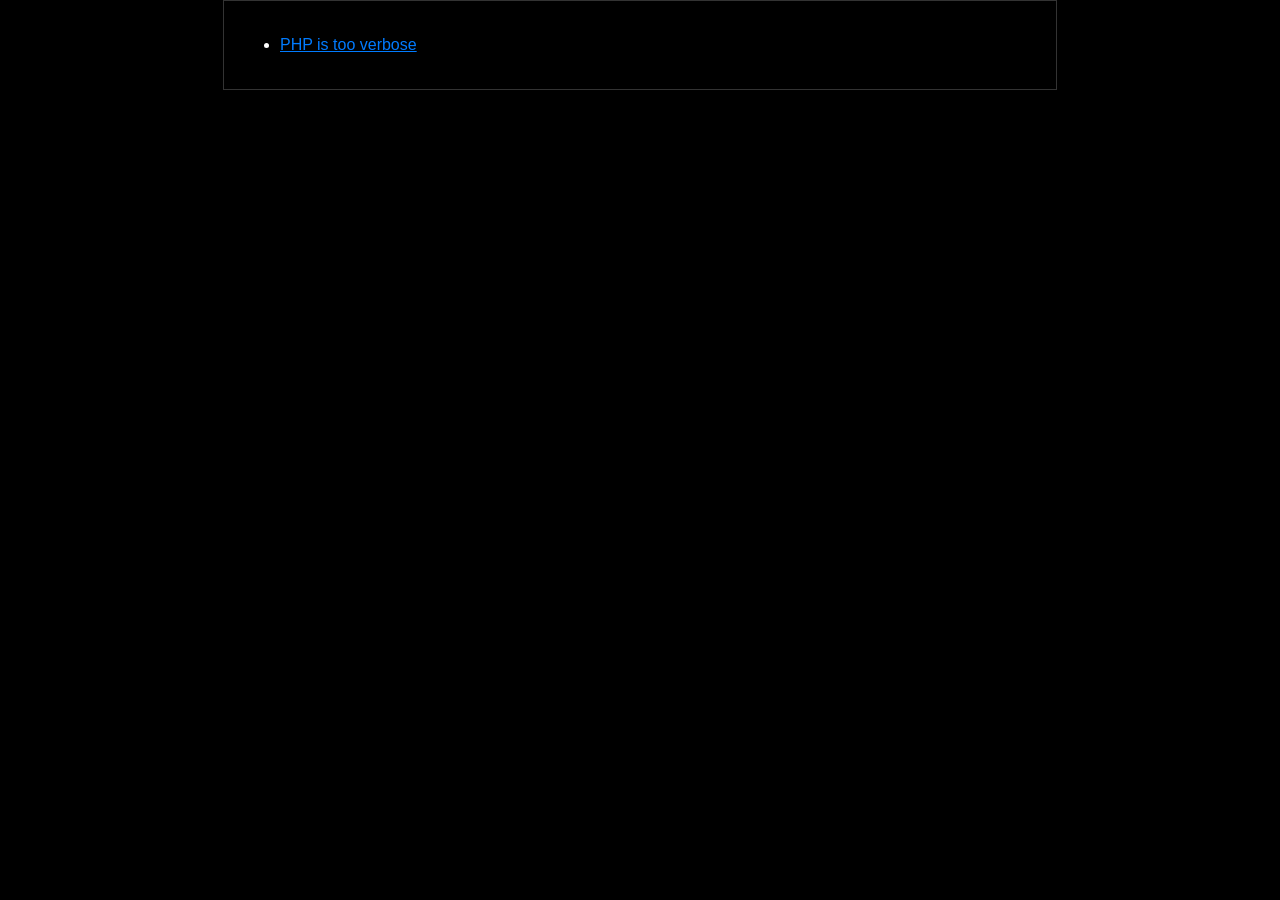
<file: index.html>
<!DOCTYPE html>
<html lang="en">

<head>
    <meta charset="UTF-8">
    <meta name="viewport" content="width=device-width, initial-scale=1.0">
    <title>silly willy site</title>
    <link rel="stylesheet" href="simple.css">
</head>

<body>

    <ul>
        <li><a href="/articles/php-is-too-verbose/">PHP is too verbose</a></li>
    </ul>

</body>

</html>
</file>
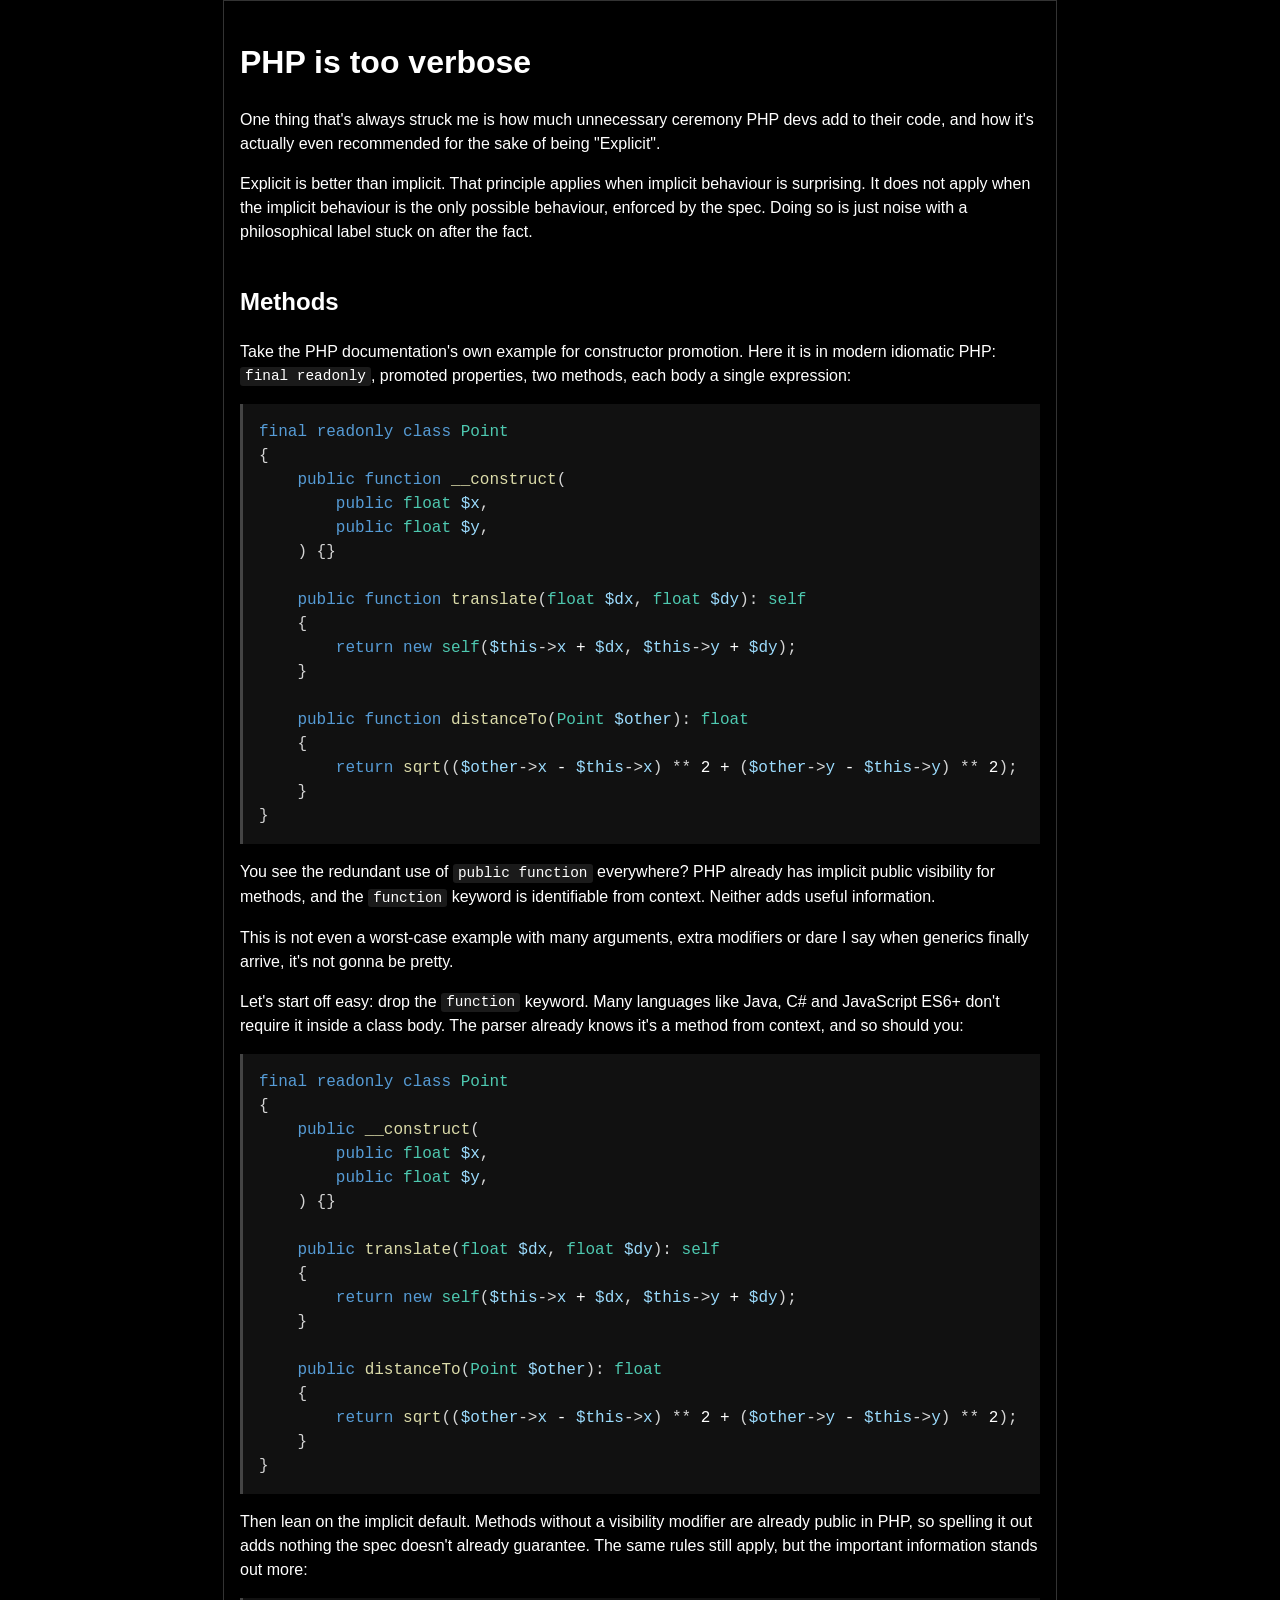
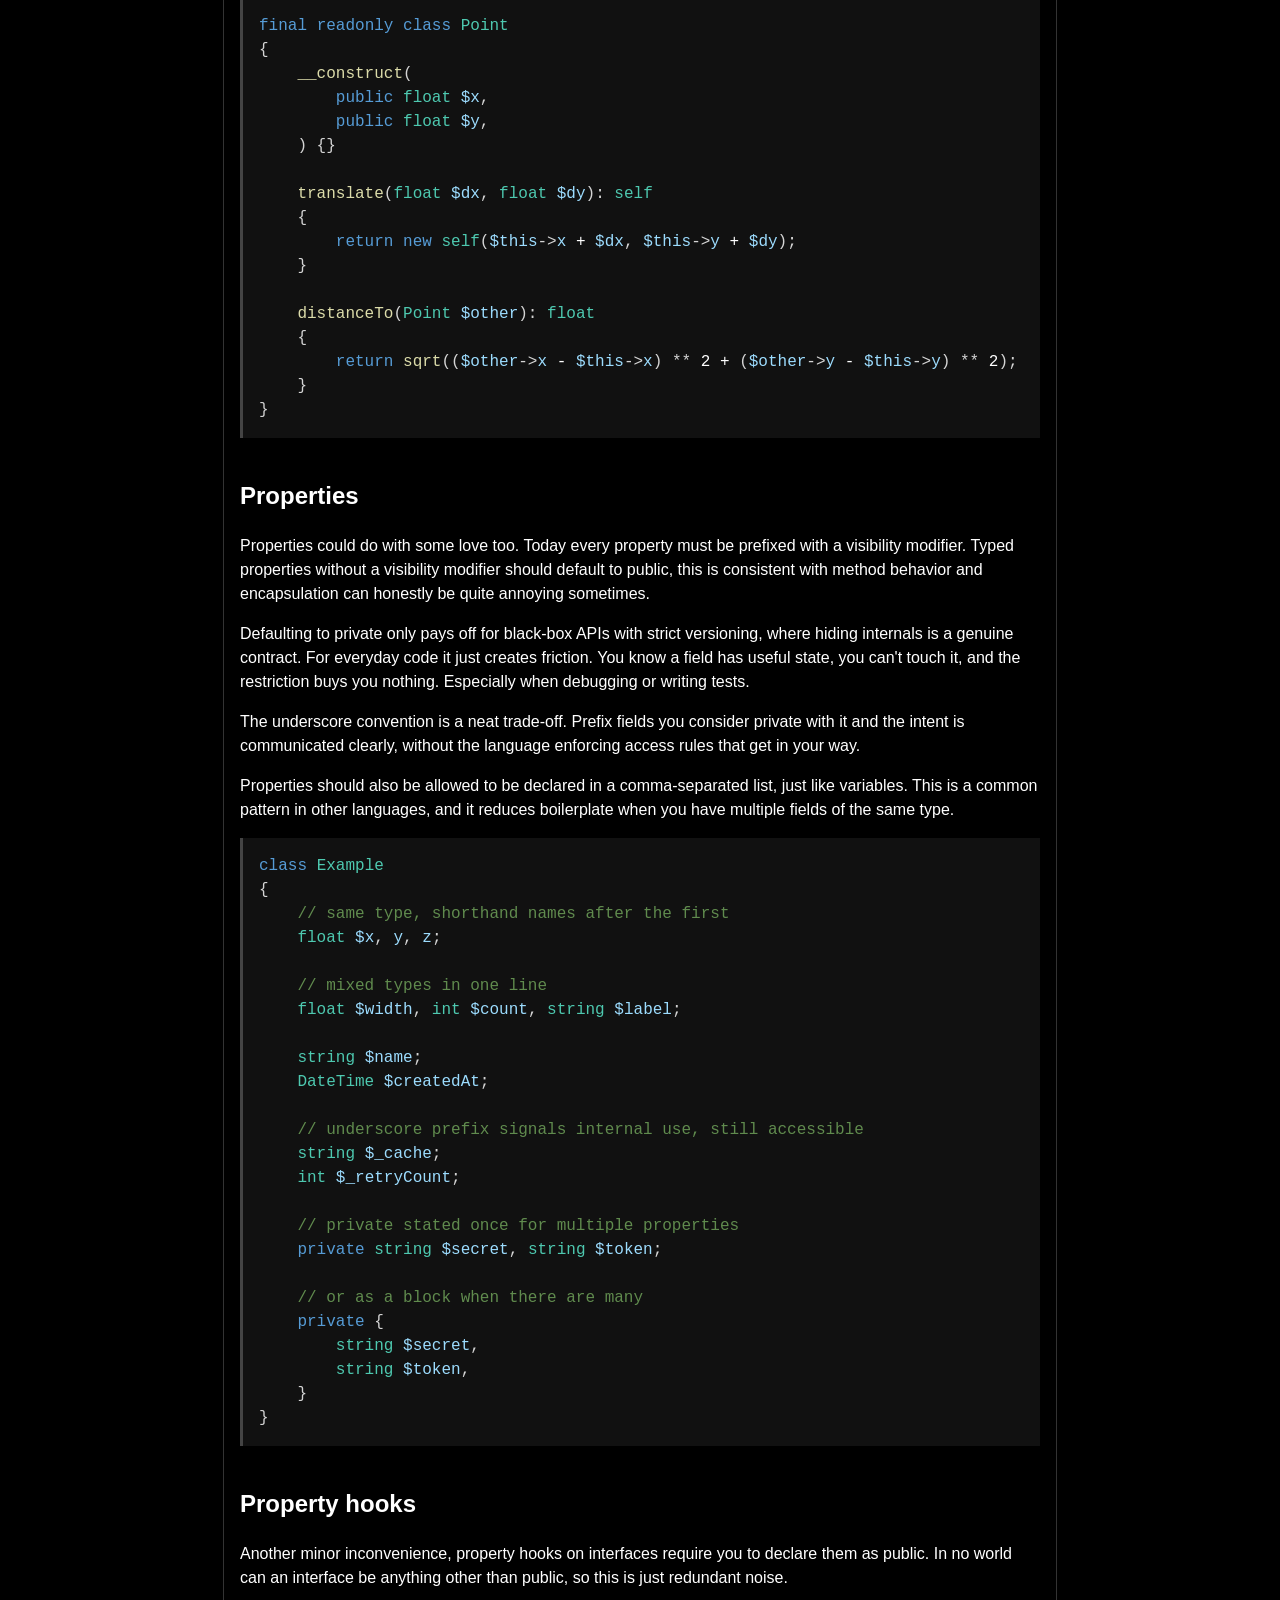
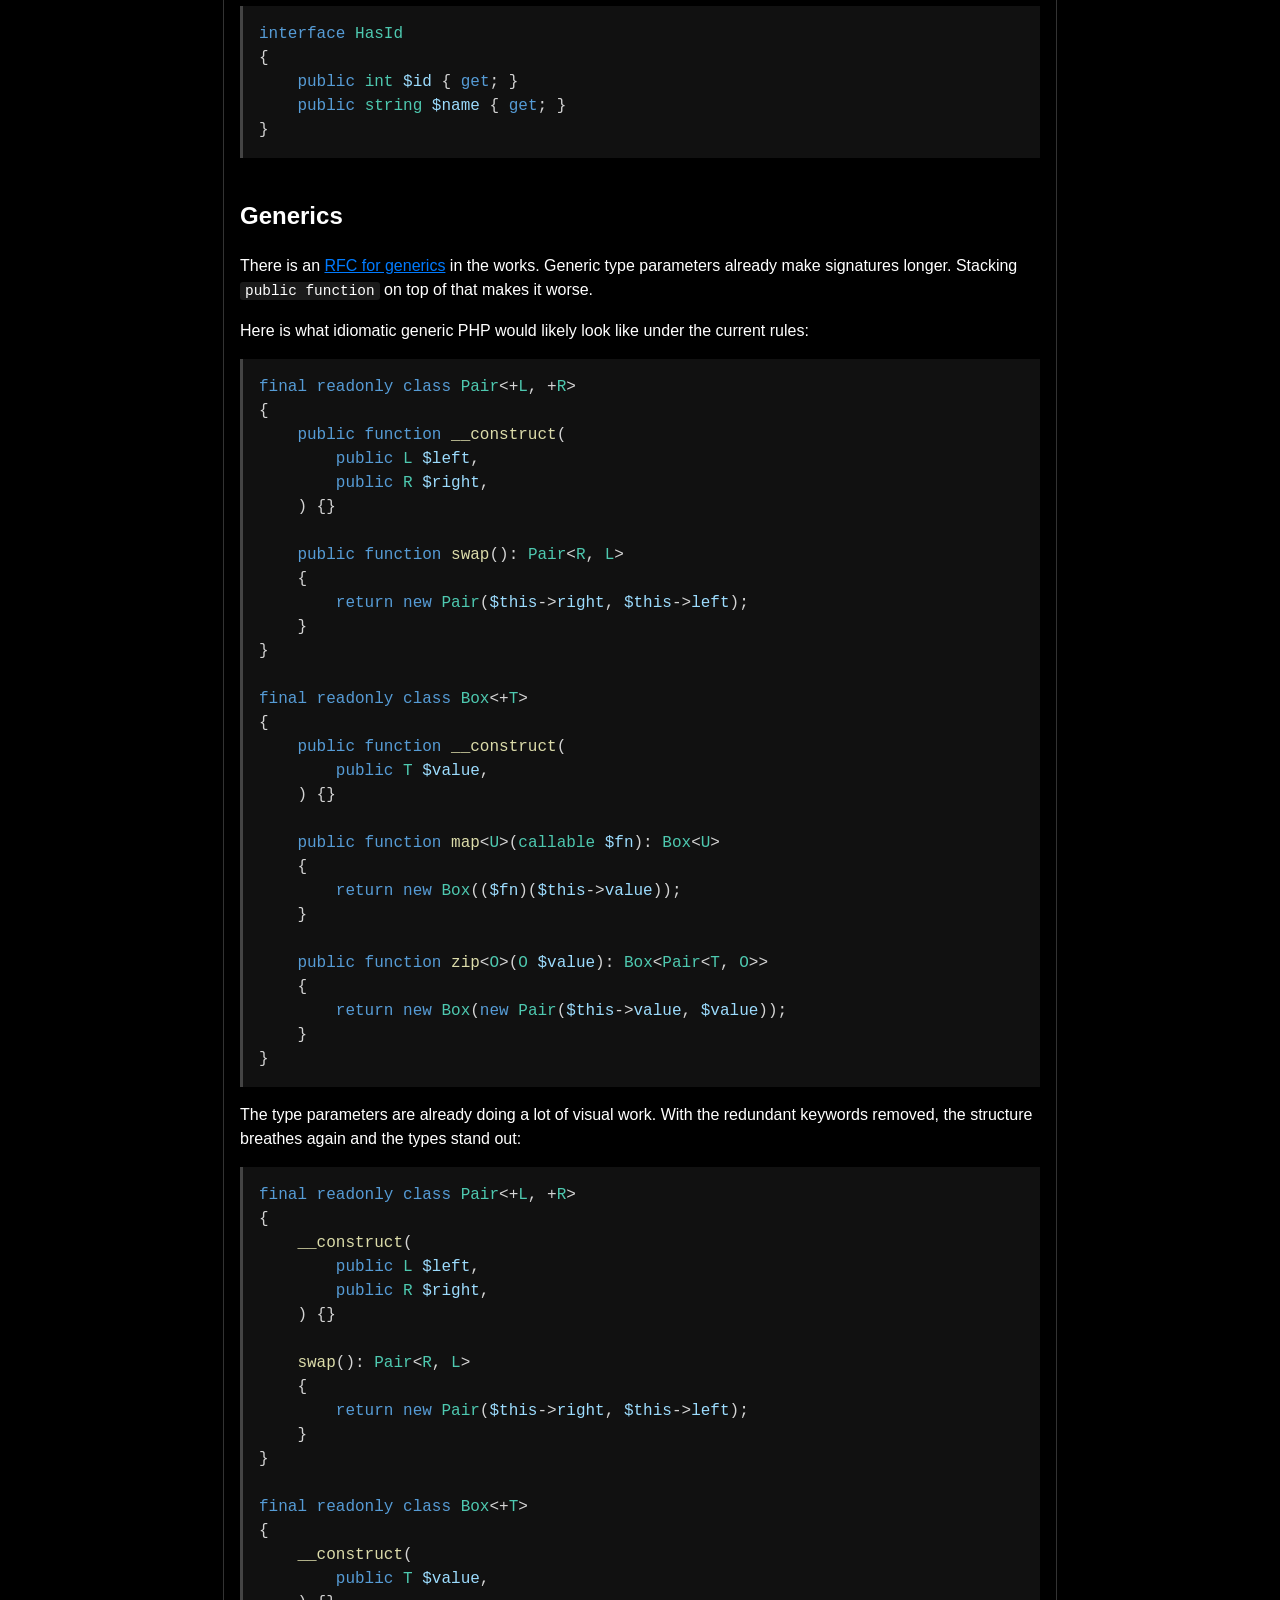
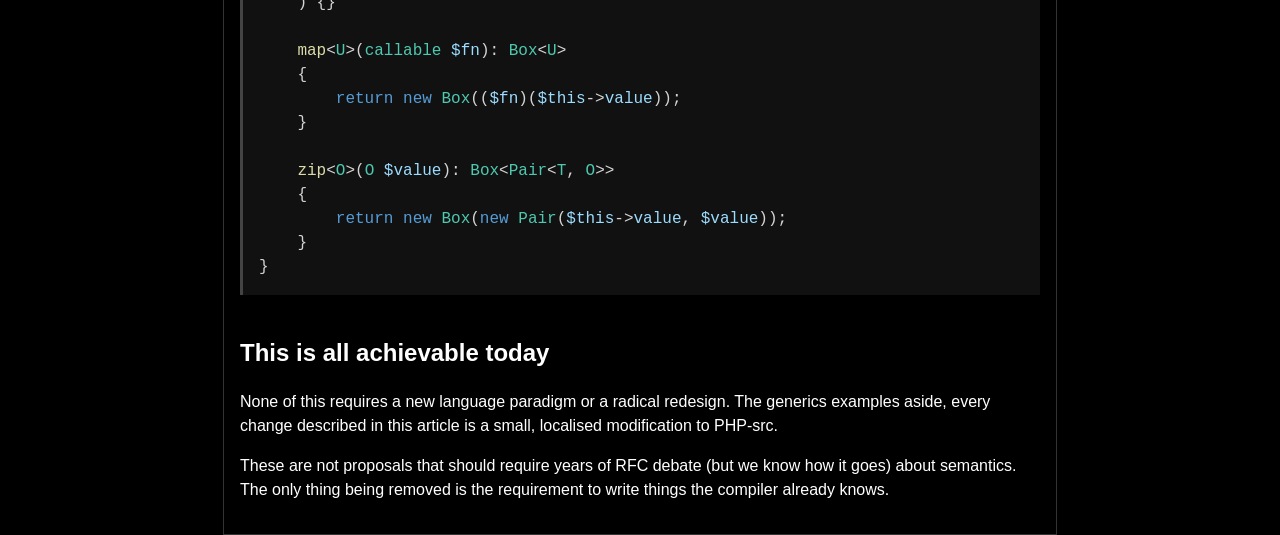
<file: articles/php-is-too-verbose/index.html>
<!DOCTYPE html>
<html lang="en">

<head>
    <meta charset="UTF-8">
    <meta name="viewport" content="width=device-width, initial-scale=1.0">
    <title>PHP is too verbose</title>
    <link rel="stylesheet" href="/simple.css">
</head>

<body>
    <h1>PHP is too verbose</h1>

    <p>
        One thing that's always struck me is how much unnecessary ceremony PHP devs add to their code, and how it's
        actually even recommended for the sake of being "Explicit".
    </p>

    <p>
        Explicit is better than implicit.
        That principle applies when implicit behaviour is surprising.
        It does not apply when the implicit behaviour is the only possible behaviour, enforced by the spec.
        Doing so is just noise with a philosophical label stuck on after the fact.
    </p>

    <h2>Methods</h2>

    <p>
        Take the PHP documentation's own example for constructor promotion.
        Here it is in modern idiomatic PHP: <code>final readonly</code>, promoted properties, two methods,
        each body a single expression:
    </p>

    <pre><span class="k">final</span> <span class="k">readonly</span> <span class="k">class</span> <span class="t">Point</span>
<span class="p">{</span>
    <span class="k">public function</span> <span class="f">__construct</span><span class="p">(</span>
        <span class="k">public</span> <span class="t">float</span> <span class="v">$x</span><span class="p">,</span>
        <span class="k">public</span> <span class="t">float</span> <span class="v">$y</span><span class="p">,</span>
    <span class="p">) {}</span>

    <span class="k">public function</span> <span class="f">translate</span><span class="p">(</span><span class="t">float</span> <span class="v">$dx</span><span class="p">,</span> <span class="t">float</span> <span class="v">$dy</span><span class="p">):</span> <span class="t">self</span>
    <span class="p">{</span>
        <span class="k">return</span> <span class="k">new</span> <span class="t">self</span><span class="p">(</span><span class="v">$this</span><span class="p">-&gt;</span><span class="v">x</span> + <span class="v">$dx</span><span class="p">,</span> <span class="v">$this</span><span class="p">-&gt;</span><span class="v">y</span> + <span class="v">$dy</span><span class="p">);</span>
    <span class="p">}</span>

    <span class="k">public function</span> <span class="f">distanceTo</span><span class="p">(</span><span class="t">Point</span> <span class="v">$other</span><span class="p">):</span> <span class="t">float</span>
    <span class="p">{</span>
        <span class="k">return</span> <span class="f">sqrt</span><span class="p">((</span><span class="v">$other</span><span class="p">-&gt;</span><span class="v">x</span> - <span class="v">$this</span><span class="p">-&gt;</span><span class="v">x</span><span class="p">) **</span> 2 + <span class="p">(</span><span class="v">$other</span><span class="p">-&gt;</span><span class="v">y</span> - <span class="v">$this</span><span class="p">-&gt;</span><span class="v">y</span><span class="p">) **</span> 2<span class="p">);</span>
    <span class="p">}</span>
<span class="p">}</span></pre>

    <p>
        You see the redundant use of <code>public function</code> everywhere?
        PHP already has implicit public visibility for methods, and the <code>function</code> keyword is identifiable
        from context.
        Neither adds useful information.
    </p>

    <p>
        This is not even a worst-case example with many arguments, extra modifiers or dare I say when generics finally
        arrive, it's not gonna be pretty.
    </p>

    <p>
        Let's start off easy: drop the <code>function</code> keyword. Many languages like Java, C# and JavaScript ES6+ don't require it inside a class body. The parser already knows it's a method from context, and so should you:
    </p>

    <pre><span class="k">final</span> <span class="k">readonly</span> <span class="k">class</span> <span class="t">Point</span>
<span class="p">{</span>
    <span class="k">public</span> <span class="f">__construct</span><span class="p">(</span>
        <span class="k">public</span> <span class="t">float</span> <span class="v">$x</span><span class="p">,</span>
        <span class="k">public</span> <span class="t">float</span> <span class="v">$y</span><span class="p">,</span>
    <span class="p">) {}</span>

    <span class="k">public</span> <span class="f">translate</span><span class="p">(</span><span class="t">float</span> <span class="v">$dx</span><span class="p">,</span> <span class="t">float</span> <span class="v">$dy</span><span class="p">):</span> <span class="t">self</span>
    <span class="p">{</span>
        <span class="k">return</span> <span class="k">new</span> <span class="t">self</span><span class="p">(</span><span class="v">$this</span><span class="p">-&gt;</span><span class="v">x</span> + <span class="v">$dx</span><span class="p">,</span> <span class="v">$this</span><span class="p">-&gt;</span><span class="v">y</span> + <span class="v">$dy</span><span class="p">);</span>
    <span class="p">}</span>

    <span class="k">public</span> <span class="f">distanceTo</span><span class="p">(</span><span class="t">Point</span> <span class="v">$other</span><span class="p">):</span> <span class="t">float</span>
    <span class="p">{</span>
        <span class="k">return</span> <span class="f">sqrt</span><span class="p">((</span><span class="v">$other</span><span class="p">-&gt;</span><span class="v">x</span> - <span class="v">$this</span><span class="p">-&gt;</span><span class="v">x</span><span class="p">) **</span> 2 + <span class="p">(</span><span class="v">$other</span><span class="p">-&gt;</span><span class="v">y</span> - <span class="v">$this</span><span class="p">-&gt;</span><span class="v">y</span><span class="p">) **</span> 2<span class="p">);</span>
    <span class="p">}</span>
<span class="p">}</span></pre>

    <p>
        Then lean on the implicit default. Methods without a visibility modifier are already public in PHP, so
        spelling it out adds nothing the spec doesn't already guarantee. The same rules still apply, but the
        important information stands out more:
    </p>

    <pre><span class="k">final</span> <span class="k">readonly</span> <span class="k">class</span> <span class="t">Point</span>
<span class="p">{</span>
    <span class="f">__construct</span><span class="p">(</span>
        <span class="k">public</span> <span class="t">float</span> <span class="v">$x</span><span class="p">,</span>
        <span class="k">public</span> <span class="t">float</span> <span class="v">$y</span><span class="p">,</span>
    <span class="p">) {}</span>

    <span class="f">translate</span><span class="p">(</span><span class="t">float</span> <span class="v">$dx</span><span class="p">,</span> <span class="t">float</span> <span class="v">$dy</span><span class="p">):</span> <span class="t">self</span>
    <span class="p">{</span>
        <span class="k">return</span> <span class="k">new</span> <span class="t">self</span><span class="p">(</span><span class="v">$this</span><span class="p">-&gt;</span><span class="v">x</span> + <span class="v">$dx</span><span class="p">,</span> <span class="v">$this</span><span class="p">-&gt;</span><span class="v">y</span> + <span class="v">$dy</span><span class="p">);</span>
    <span class="p">}</span>

    <span class="f">distanceTo</span><span class="p">(</span><span class="t">Point</span> <span class="v">$other</span><span class="p">):</span> <span class="t">float</span>
    <span class="p">{</span>
        <span class="k">return</span> <span class="f">sqrt</span><span class="p">((</span><span class="v">$other</span><span class="p">-&gt;</span><span class="v">x</span> - <span class="v">$this</span><span class="p">-&gt;</span><span class="v">x</span><span class="p">) **</span> 2 + <span class="p">(</span><span class="v">$other</span><span class="p">-&gt;</span><span class="v">y</span> - <span class="v">$this</span><span class="p">-&gt;</span><span class="v">y</span><span class="p">) **</span> 2<span class="p">);</span>
    <span class="p">}</span>
<span class="p">}</span></pre>

    <h2>Properties</h2>

    <p>
        Properties could do with some love too. Today every property must be prefixed with a visibility modifier.
        Typed properties without a visibility modifier should default to public, this is consistent with method behavior
        and encapsulation can honestly be quite annoying sometimes.
    </p>

    <p>
        Defaulting to private only pays off for black-box APIs with strict versioning, where hiding internals is a
        genuine contract.
        For everyday code it just creates friction. You know a field has useful state, you can't touch it, and the
        restriction buys you nothing. Especially when debugging or writing tests.
    </p>

    <p>
        The underscore convention is a neat trade-off. Prefix fields you consider private with it and the
        intent is communicated clearly, without the language enforcing access rules that get in your way.
    </p>

    <p>
        Properties should also be allowed to be declared in a comma-separated list, just like variables. This is a
        common pattern in other languages, and it reduces boilerplate when you have multiple fields of the same type.
    </p>

    <pre><span class="k">class</span> <span class="t">Example</span>
<span class="p">{</span>
    <span class="cm">// same type, shorthand names after the first</span>
    <span class="t">float</span> <span class="v">$x</span><span class="p">,</span> <span class="v">y</span><span class="p">,</span> <span class="v">z</span><span class="p">;</span>

    <span class="cm">// mixed types in one line</span>
    <span class="t">float</span> <span class="v">$width</span><span class="p">,</span> <span class="t">int</span> <span class="v">$count</span><span class="p">,</span> <span class="t">string</span> <span class="v">$label</span><span class="p">;</span>

    <span class="t">string</span> <span class="v">$name</span><span class="p">;</span>
    <span class="t">DateTime</span> <span class="v">$createdAt</span><span class="p">;</span>

    <span class="cm">// underscore prefix signals internal use, still accessible</span>
    <span class="t">string</span> <span class="v">$_cache</span><span class="p">;</span>
    <span class="t">int</span> <span class="v">$_retryCount</span><span class="p">;</span>

    <span class="cm">// private stated once for multiple properties</span>
    <span class="k">private</span> <span class="t">string</span> <span class="v">$secret</span><span class="p">,</span> <span class="t">string</span> <span class="v">$token</span><span class="p">;</span>

    <span class="cm">// or as a block when there are many</span>
    <span class="k">private</span> <span class="p">{</span>
        <span class="t">string</span> <span class="v">$secret</span><span class="p">,</span>
        <span class="t">string</span> <span class="v">$token</span><span class="p">,</span>
    <span class="p">}</span>
<span class="p">}</span></pre>

    <h2>Property hooks</h2>

    <p>
        Another minor inconvenience, property hooks on interfaces require you to declare them as
        public.
        In no world can an interface be anything other than public, so this is just redundant noise.
    </p>

    <pre><span class="k">interface</span> <span class="t">HasId</span>
<span class="p">{</span>
    <span class="k">public</span> <span class="t">int</span> <span class="v">$id</span> <span class="p">{</span> <span class="k">get</span><span class="p">; }</span>
    <span class="k">public</span> <span class="t">string</span> <span class="v">$name</span> <span class="p">{</span> <span class="k">get</span><span class="p">; }</span>
<span class="p">}</span></pre>

    <h2>Generics</h2>

    <p>
        There is an <a href="https://wiki.php.net/rfc/bound_erased_generic_types">RFC for generics</a> in the works.
        Generic type parameters already make signatures longer. Stacking <code>public function</code> on top of that makes it worse.
    </p>

    <p>
        Here is what idiomatic generic PHP would likely look like under the current rules:
    </p>

    <pre><span class="k">final readonly class</span> <span class="t">Pair</span><span class="p">&lt;+</span><span class="t">L</span><span class="p">, +</span><span class="t">R</span><span class="p">&gt;</span>
<span class="p">{</span>
    <span class="k">public function</span> <span class="f">__construct</span><span class="p">(</span>
        <span class="k">public</span> <span class="t">L</span> <span class="v">$left</span><span class="p">,</span>
        <span class="k">public</span> <span class="t">R</span> <span class="v">$right</span><span class="p">,</span>
    <span class="p">) {}</span>

    <span class="k">public function</span> <span class="f">swap</span><span class="p">():</span> <span class="t">Pair</span><span class="p">&lt;</span><span class="t">R</span><span class="p">,</span> <span class="t">L</span><span class="p">&gt;</span>
    <span class="p">{</span>
        <span class="k">return new</span> <span class="t">Pair</span><span class="p">(</span><span class="v">$this</span><span class="p">-&gt;</span><span class="v">right</span><span class="p">,</span> <span class="v">$this</span><span class="p">-&gt;</span><span class="v">left</span><span class="p">);</span>
    <span class="p">}</span>
<span class="p">}</span>

<span class="k">final readonly class</span> <span class="t">Box</span><span class="p">&lt;+</span><span class="t">T</span><span class="p">&gt;</span>
<span class="p">{</span>
    <span class="k">public function</span> <span class="f">__construct</span><span class="p">(</span>
        <span class="k">public</span> <span class="t">T</span> <span class="v">$value</span><span class="p">,</span>
    <span class="p">) {}</span>

    <span class="k">public function</span> <span class="f">map</span><span class="p">&lt;</span><span class="t">U</span><span class="p">&gt;(</span><span class="t">callable</span> <span class="v">$fn</span><span class="p">):</span> <span class="t">Box</span><span class="p">&lt;</span><span class="t">U</span><span class="p">&gt;</span>
    <span class="p">{</span>
        <span class="k">return new</span> <span class="t">Box</span><span class="p">((</span><span class="v">$fn</span><span class="p">)(</span><span class="v">$this</span><span class="p">-&gt;</span><span class="v">value</span><span class="p">));</span>
    <span class="p">}</span>

    <span class="k">public function</span> <span class="f">zip</span><span class="p">&lt;</span><span class="t">O</span><span class="p">&gt;(</span><span class="t">O</span> <span class="v">$value</span><span class="p">):</span> <span class="t">Box</span><span class="p">&lt;</span><span class="t">Pair</span><span class="p">&lt;</span><span class="t">T</span><span class="p">,</span> <span class="t">O</span><span class="p">&gt;&gt;</span>
    <span class="p">{</span>
        <span class="k">return new</span> <span class="t">Box</span><span class="p">(</span><span class="k">new</span> <span class="t">Pair</span><span class="p">(</span><span class="v">$this</span><span class="p">-&gt;</span><span class="v">value</span><span class="p">,</span> <span class="v">$value</span><span class="p">));</span>
    <span class="p">}</span>
<span class="p">}</span></pre>

    <p>
        The type parameters are already doing a lot of visual work. With the redundant keywords removed, the
        structure breathes again and the types stand out:
    </p>

    <pre><span class="k">final readonly class</span> <span class="t">Pair</span><span class="p">&lt;+</span><span class="t">L</span><span class="p">, +</span><span class="t">R</span><span class="p">&gt;</span>
<span class="p">{</span>
    <span class="f">__construct</span><span class="p">(</span>
        <span class="k">public</span> <span class="t">L</span> <span class="v">$left</span><span class="p">,</span>
        <span class="k">public</span> <span class="t">R</span> <span class="v">$right</span><span class="p">,</span>
    <span class="p">) {}</span>

    <span class="f">swap</span><span class="p">():</span> <span class="t">Pair</span><span class="p">&lt;</span><span class="t">R</span><span class="p">,</span> <span class="t">L</span><span class="p">&gt;</span>
    <span class="p">{</span>
        <span class="k">return new</span> <span class="t">Pair</span><span class="p">(</span><span class="v">$this</span><span class="p">-&gt;</span><span class="v">right</span><span class="p">,</span> <span class="v">$this</span><span class="p">-&gt;</span><span class="v">left</span><span class="p">);</span>
    <span class="p">}</span>
<span class="p">}</span>

<span class="k">final readonly class</span> <span class="t">Box</span><span class="p">&lt;+</span><span class="t">T</span><span class="p">&gt;</span>
<span class="p">{</span>
    <span class="f">__construct</span><span class="p">(</span>
        <span class="k">public</span> <span class="t">T</span> <span class="v">$value</span><span class="p">,</span>
    <span class="p">) {}</span>

    <span class="f">map</span><span class="p">&lt;</span><span class="t">U</span><span class="p">&gt;(</span><span class="t">callable</span> <span class="v">$fn</span><span class="p">):</span> <span class="t">Box</span><span class="p">&lt;</span><span class="t">U</span><span class="p">&gt;</span>
    <span class="p">{</span>
        <span class="k">return new</span> <span class="t">Box</span><span class="p">((</span><span class="v">$fn</span><span class="p">)(</span><span class="v">$this</span><span class="p">-&gt;</span><span class="v">value</span><span class="p">));</span>
    <span class="p">}</span>

    <span class="f">zip</span><span class="p">&lt;</span><span class="t">O</span><span class="p">&gt;(</span><span class="t">O</span> <span class="v">$value</span><span class="p">):</span> <span class="t">Box</span><span class="p">&lt;</span><span class="t">Pair</span><span class="p">&lt;</span><span class="t">T</span><span class="p">,</span> <span class="t">O</span><span class="p">&gt;&gt;</span>
    <span class="p">{</span>
        <span class="k">return new</span> <span class="t">Box</span><span class="p">(</span><span class="k">new</span> <span class="t">Pair</span><span class="p">(</span><span class="v">$this</span><span class="p">-&gt;</span><span class="v">value</span><span class="p">,</span> <span class="v">$value</span><span class="p">));</span>
    <span class="p">}</span>
<span class="p">}</span></pre>

    <h2>This is all achievable today</h2>

    <p>
        None of this requires a new language paradigm or a radical redesign. The generics examples aside, every
        change described in this article is a small, localised modification to PHP-src.
    </p>

    <p>
        These are not proposals that should require years of RFC debate (but we know how it goes) about semantics.
        The only thing being removed is the requirement to write things the compiler already knows.
    </p>

</body>

</html>
</file>
<file: simple.css>
body {
    padding: 1rem;
    max-width: 50rem;
    margin: 0 auto;
    font-family: -apple-system, BlinkMacSystemFont, avenir next, avenir, segoe ui, helvetica neue, Adwaita Sans, Cantarell, Ubuntu, roboto, noto, helvetica, arial, sans-serif;
    line-height: 1.5;
    border-top: none;
    background-color: #000;
    color: #fff;
    border: 1px solid #333;
}

pre,
code {
    font-family: Menlo, Consolas, Monaco, Adwaita Mono, Liberation Mono, Lucida Console, monospace;
}

code {
    background: #1a1a1a;
    padding: 0.1em 0.35em;
    border-radius: 3px;
    font-size: 0.9em;
}

a {
    color: #007bff;
}

table {
    border-collapse: collapse;
    width: 100%;
    margin: 1.5rem 0;
    font-size: 0.9rem;
}

th, td {
    border: 1px solid #444;
    padding: 0.4rem 0.7rem;
    text-align: left;
}

th {
    background: #1a1a1a;
}

pre {
    background: #111;
    padding: 1rem;
    overflow-x: auto;
    border-left: 3px solid #444;
}

.note {
    font-style: italic;
    color: #aaa;
    font-size: 0.9rem;
}

h2 { margin-top: 2.5rem; }
h3 { margin-top: 1.8rem; }

/* Syntax highlighting token classes */
.k  { color: #569cd6; } /* keywords: class, function, public, return, new, foreach, for */
.t  { color: #4ec9b0; } /* types and class names */
.v  { color: #9cdcfe; } /* variables ($foo, register names) */
.f  { color: #dcdcaa; } /* function / method names */
.s  { color: #ce9178; } /* strings */
.n  { color: #b5cea8; } /* numbers and numeric literals */
.cm { color: #608b4e; } /* comments */
.g  { color: #808080; } /* brackets and punctuation that recedes */
.p  { color: #d4d4d4; } /* plain punctuation */
</file>
